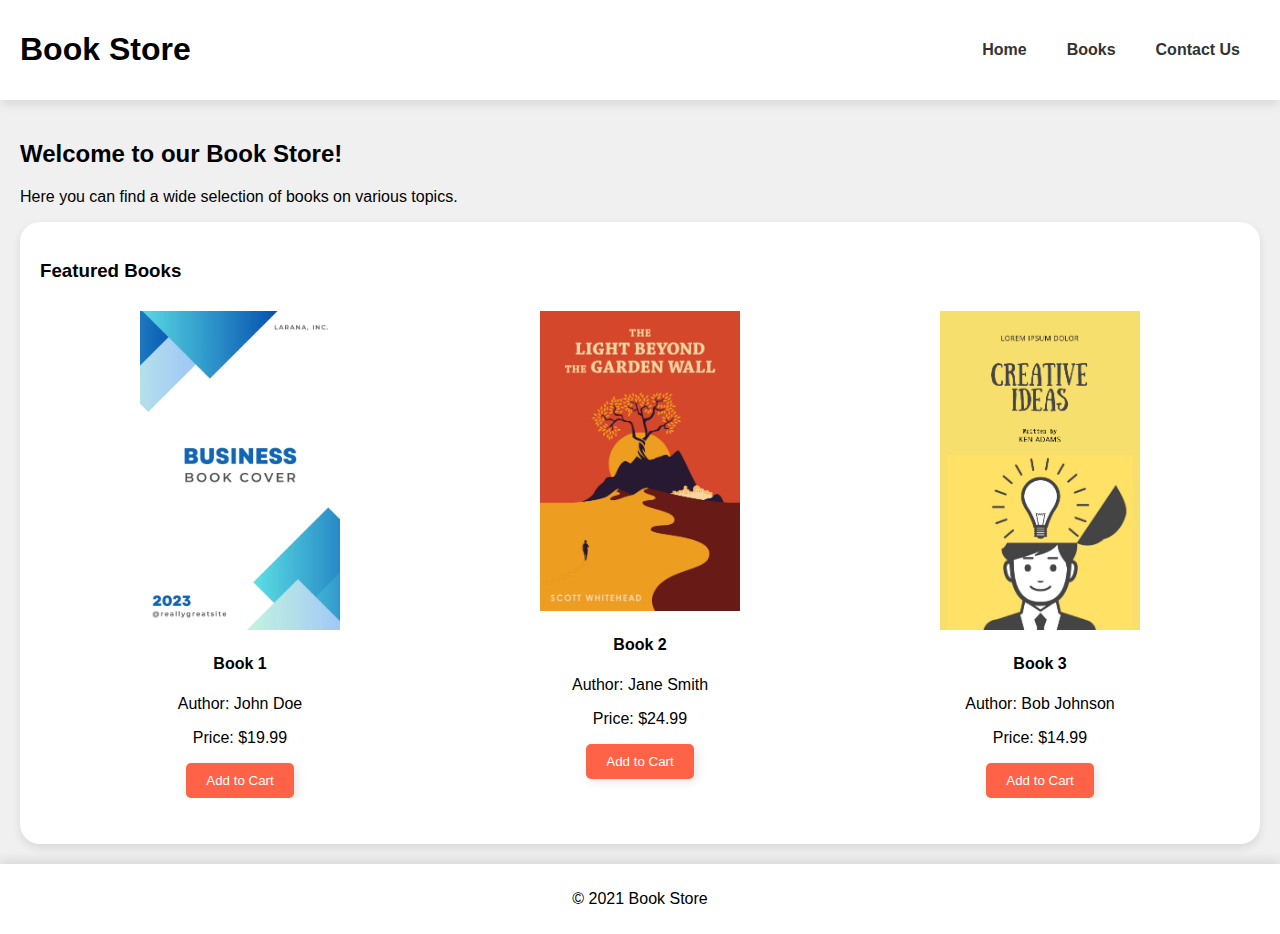
<file: static/bookstore.html>
<!DOCTYPE html>
<html>

<head>
    <title>Book Store</title>
    <link rel="stylesheet" href="/static/style.css">
</head>

<body>
    <header>
        <h1>Book Store</h1>
        <nav>
            <ul>
                <li><a href="#">Home</a></li>
                <li><a href="#">Books</a></li>
                <li><a href="#">Contact Us</a></li>
            </ul>
        </nav>
    </header>
    <main>
        <h2>Welcome to our Book Store!</h2>
        <p>Here you can find a wide selection of books on various topics.</p>
        <section>
            <h3>Featured Books</h3>
            <ul>
                <li>
                    <img src="/static/book1.webp" alt="Book 1">
                    <h4>Book 1</h4>
                    <p>Author: John Doe</p>
                    <p>Price: $19.99</p>
                    <button>Add to Cart</button>
                </li>
                <li>
                    <img src="/static/book2.jpg" alt="Book 2">
                    <h4>Book 2</h4>
                    <p>Author: Jane Smith</p>
                    <p>Price: $24.99</p>
                    <button>Add to Cart</button>
                </li>
                <li>
                    <img src="/static/book3.jpg" alt="Book 3">
                    <h4>Book 3</h4>
                    <p>Author: Bob Johnson</p>
                    <p>Price: $14.99</p>
                    <button>Add to Cart</button>
                </li>
            </ul>
        </section>
    </main>
    <footer>
        <p>&copy; 2021 Book Store</p>
    </footer>

</body>

</html>
</file>
<file: static/style.css>
body {
  background-color: #f0f0f0;
  font-family: Arial, sans-serif;
  margin: 0;
  padding: 0;
  display: flex;
  flex-direction: column;
  min-height: 100vh;
}

header {
  background-color: #ffffff;
  box-shadow: 0px 4px 10px 0px rgba(0, 0, 0, 0.1);
  padding: 10px 20px;
  display: flex;
  justify-content: space-between;
  align-items: center;
}

nav ul {
  list-style: none;
  padding: 0;
  display: flex;
  justify-content: center;
}

nav ul li {
  margin: 0 20px;
}

nav ul li a {
  text-decoration: none;
  color: #333;
  font-weight: bold;
  transition: 0.3s;
}

nav ul li a:hover {
  color: #ff6347;
}

main {
  padding: 20px;
  flex: 1;
}

section {
  background-color: #ffffff;
  padding: 20px;
  border-radius: 20px;
  box-shadow: 0px 4px 10px 0px rgba(0, 0, 0, 0.1);
  overflow: auto;
}

ul {
  list-style: none;
  padding: 0;
  display: flex;
  flex-wrap: wrap;
  justify-content: space-around;
  overflow: auto;
}

li {
  text-align: center;
  max-width: 200px;
  overflow: hidden;
  margin: 10px 0;
}

img {
  max-width: 100%;
  height: auto;
}

button {
  background-color: #ff6347;
  color: #ffffff;
  border: none;
  padding: 10px 20px;
  border-radius: 5px;
  cursor: pointer;
  transition: 0.3s;
}

button:hover {
  background-color: #ff473b;
}

footer {
  background-color: #ffffff;
  text-align: center;
  padding: 10px 0;
  box-shadow: 0px -4px 10px 0px rgba(0, 0, 0, 0.1);
}

button,
.section {
  box-shadow: 3px 3px 10px 0px rgba(0, 0, 0, 0.1), -3px -3px 10px 0px rgba(255, 255, 255, 0.8);
  transition: 0.3s;
}

button:hover,
.section:hover {
  box-shadow: 5px 5px 20px 0px rgba(0, 0, 0, 0.2), -5px -5px 20px 0px rgba(255, 255, 255, 0.8);
}

@media (max-width: 768px) {
  nav ul {
    flex-direction: column;
    text-align: center;
  }

  nav ul li {
    margin: 10px 0;
  }
}
</file>
